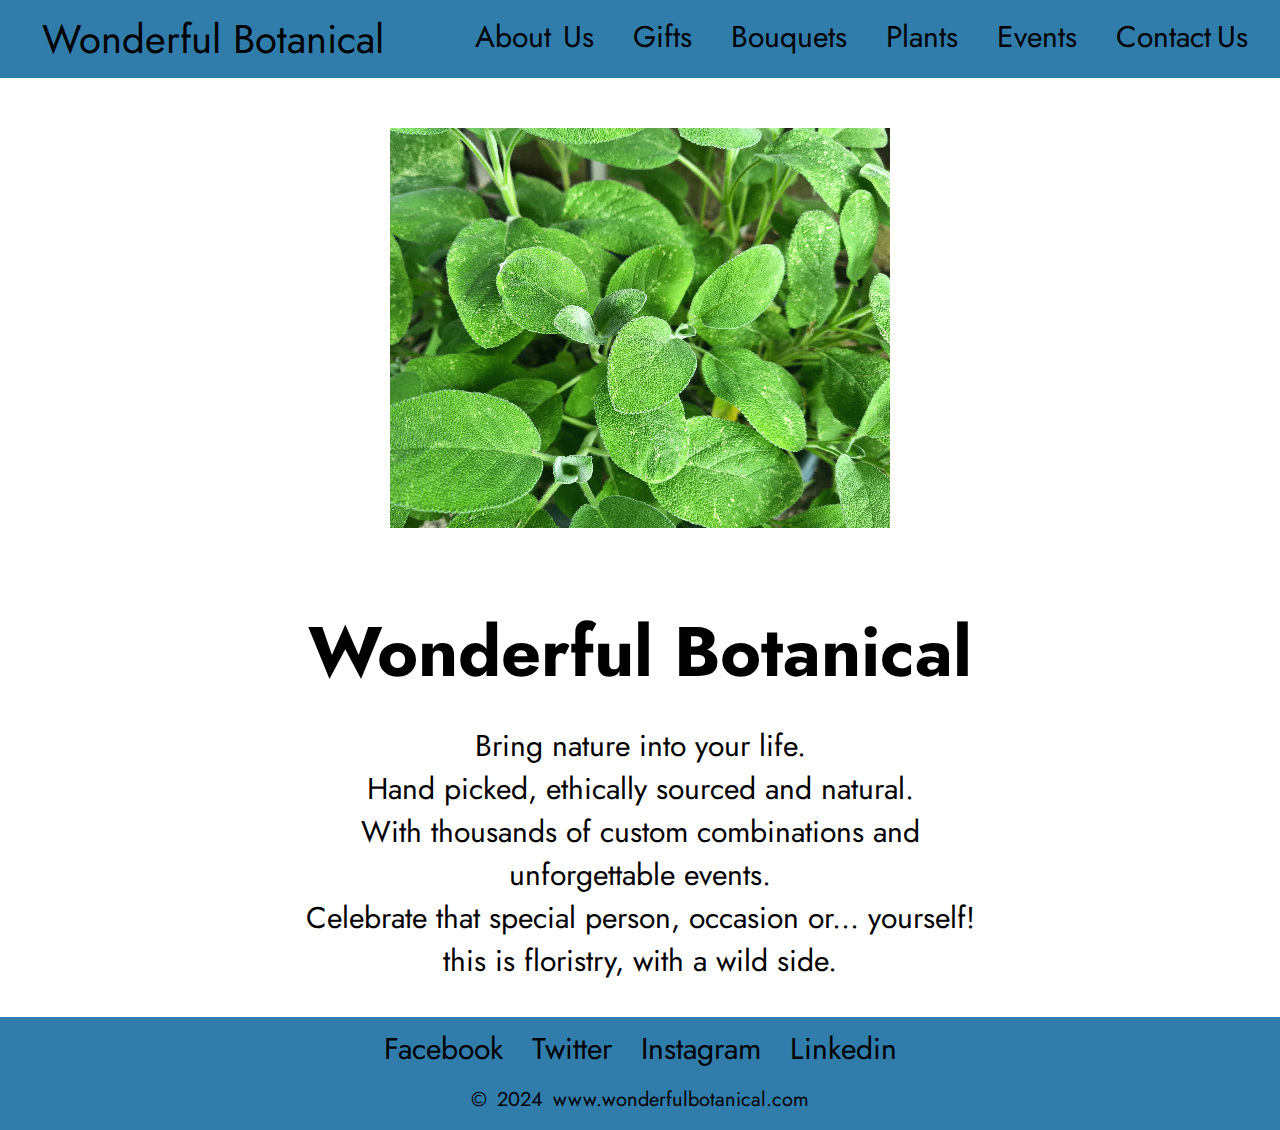
<file: index.html>
<!DOCTYPE html>
<html lang="en">
<head>
    <link rel="stylesheet" href="style.css">
    <meta charset="UTF-8">
    <meta name="viewport" content="width=device-width, initial-scale=1.0">
    <title>Wonderful Botanical</title>

<!-- temp font-->  <!-- CHANGE TO CSS -->
<link rel="preconnect" href="https://fonts.googleapis.com">
<link rel="preconnect" href="https://fonts.gstatic.com" crossorigin>
<link href="https://fonts.googleapis.com/css2?family=Figtree:ital,wght@0,300..900;1,300..900&family=Jost:ital,wght@0,100..900;1,100..900&display=swap" rel="stylesheet">
<!---->

</head>
<body>
    


<!-- header -->     
<header>

    <div class="navigation">
    
        <div class="brandname"><a href="index.html">Wonderful Botanical</a></div>
   
    <div class="sitelinks"> 
        <a href="about.html">About&thinsp;&thinsp;Us</a> 
        <a href="gifts.html">Gifts</a> 
        <a href="bouquets.html">Bouquets</a>  
        <a href="plants.html">Plants</a>
        <a href="events.html">Events</a>
        <a href="contact.html">Contact&thinsp;Us</a> 

    </div>
    </div>   
</header>
    




<!-- content -->        
<div class="container">

<main>

    <div class="image"><img src="Homepage_image.jpg" alt="A close up of some healthy green leaves" width="100%" title="Green Leaves"></div>


<h1>Wonderful Botanical</h1>
<p>Bring nature into your life. <br>
    Hand picked, ethically sourced and natural. <br>
    With thousands of custom combinations and unforgettable events. <br>
    Celebrate that special person, occasion or... yourself! <br>
    this is floristry, with a wild side.
  </p>

</main>

</div>





<!-- footer -->
<footer>
    <div class="navigation">

     <div class="footer-direction">

        <footer class="socials">
            <a href="https://www.facebook.com" target="_blank">Facebook</a>
            <a href="https://x.com/?lang=en" target="_blank">Twitter</a>
            <a href="https://www.instagram.com" target="_blank">Instagram</a>
            <a href="https://uk.linkedin.com" target="_blank">Linkedin</a>

            <p class="copy"> <a href="index.html">© 2024 www.wonderfulbotanical.com</a> </p>
        </div>

        </div>
</footer>


</body>
</html>
</file>
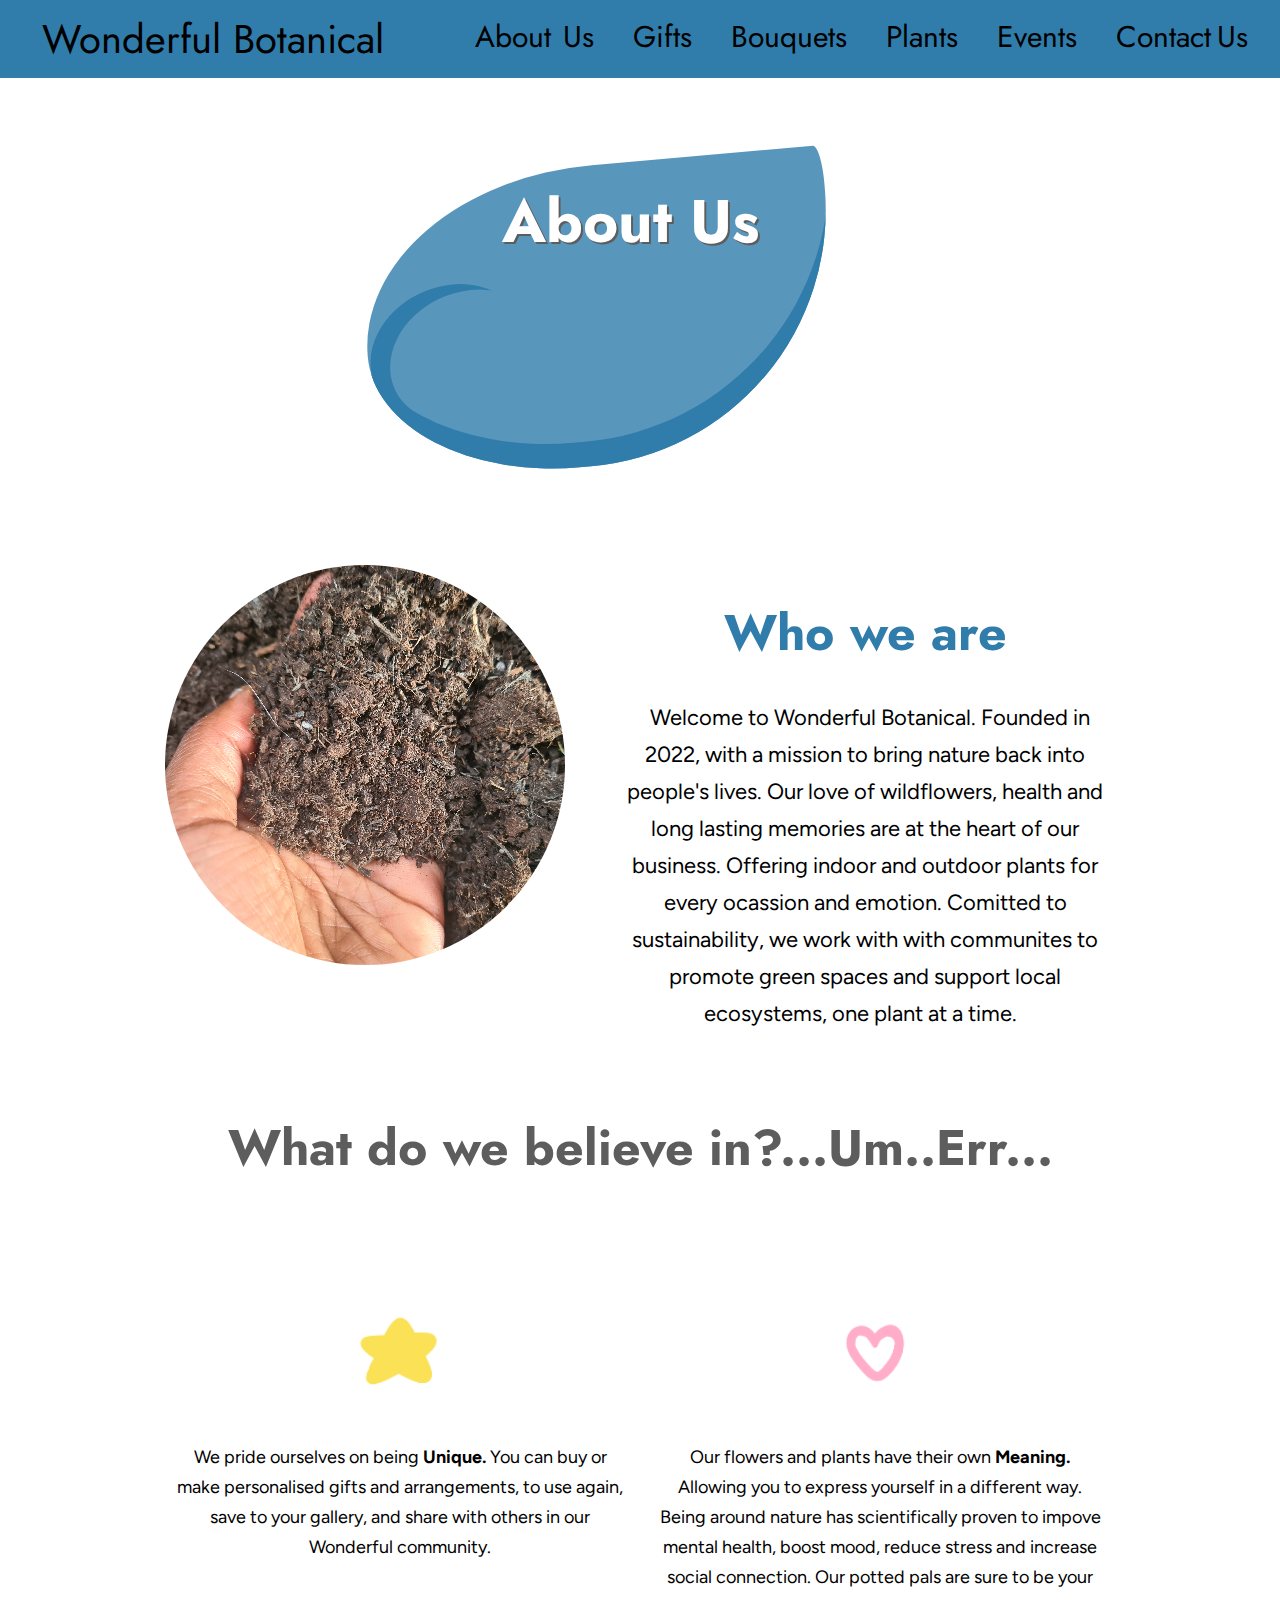
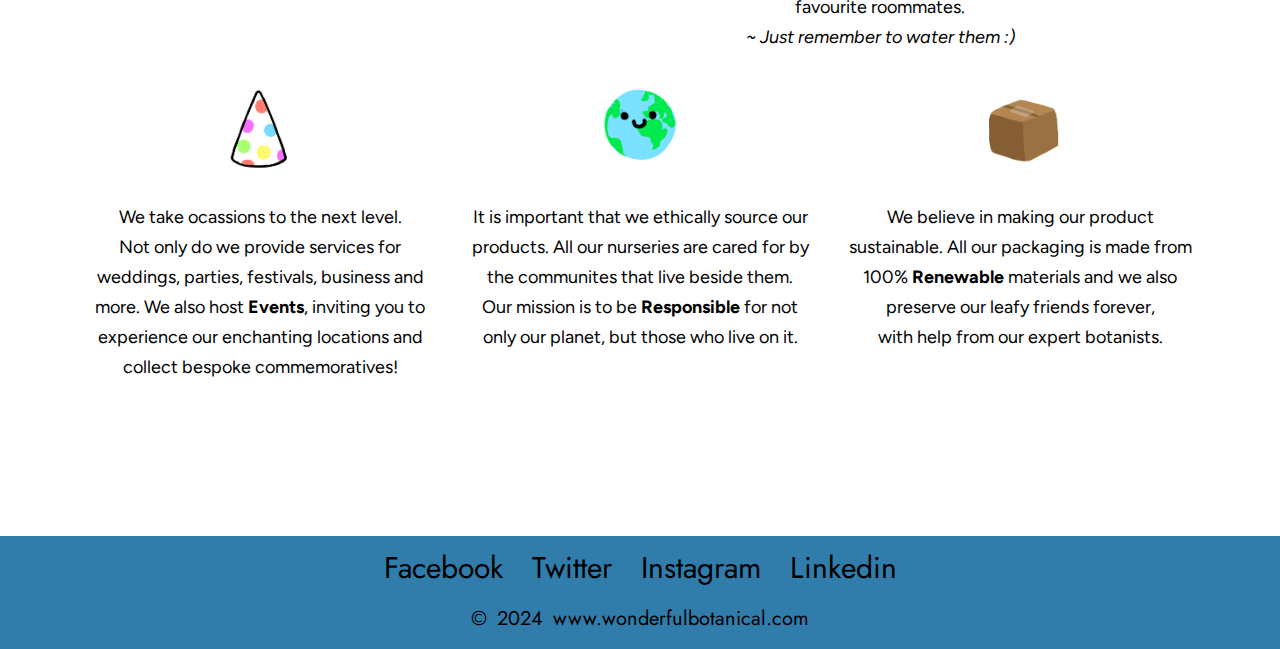
<file: about.html>
<!DOCTYPE html>
<html lang="en">
<head>
    <link rel="stylesheet" href="style.css">
    <meta charset="UTF-8">
    <meta name="viewport" content="width=device-width, initial-scale=1.0">
    <title>About</title>

<!-- temp font-->  <!-- CHANGE TO CSS -->
<link rel="preconnect" href="https://fonts.googleapis.com">
<link rel="preconnect" href="https://fonts.gstatic.com" crossorigin>
<link href="https://fonts.googleapis.com/css2?family=Figtree:ital,wght@0,300..900;1,300..900&family=Jost:ital,wght@0,100..900;1,100..900&display=swap" rel="stylesheet">
<!---->

</head>
<body>
    


<!-- header -->     
<header>

    <div class="navigation">
    
        <div class="brandname"><a href="index.html">Wonderful Botanical</a></div>
   
    <div class="sitelinks"> 
        <a href="about.html">About&thinsp;&thinsp;Us</a> 
        <a href="gifts.html">Gifts</a> 
        <a href="bouquets.html">Bouquets</a>  
        <a href="plants.html">Plants</a>
        <a href="events.html">Events</a>
        <a href="contact.html">Contact&thinsp;Us</a>  

    </div>
    </div>   
</header>
    




    <div class="container">

        <main>


    <h2> About Us  </h2>

<div class="leafbox">
    <div class="leafline"></div>
    <div class="leaf"></div>

</div>
   





<div class="about_info">

    <div class="about_img">
        <img src="Who_image.jpg" width="100%" alt="A close up of hand holding some earth"  class="about_img_radius">
    </div>

    <div class="about">

    <h3>Who we are</h3>

    <p2>Welcome to Wonderful Botanical. Founded in 2022, with a mission to bring 
        nature back into people's lives. Our love of wildflowers, health and long lasting
        memories are at the heart of our business. Offering indoor and outdoor plants for
        every ocassion and emotion. Comitted to sustainability, we work with with communites 
        to promote green spaces and support local ecosystems, one plant at a time.
    </p2>

    </div>  

</div>



<h4>What do we believe in?...Um..Err...</h4>




 <div class="values_direction">
    <div class="um_container">
      <img src="Unique.png" width="30%" alt="A yellow star" class="icon"> <br>

        <p3> We pride ourselves on being <b>Unique.</b> You can buy or make personalised gifts and arrangements, 
            to use again, save to your gallery, and share with others in our Wonderful community. </p3>
    </div>
 

    <div class="um_container">
        <img src="Meaning.png" width="30%" alt="A pink outline of a heart" class="icon"> <br>

        <p3> Our flowers and plants have their own 
            <b>Meaning.</b> Allowing you to express yourself in a different way. Being around
        nature has scientifically proven to impove mental health, boost mood, reduce stress and increase social
    connection. Our potted pals are sure to be your favourite roommates. <br>
    

    <i> ~ Just remember to water them :)</i> 

    </p3>
    </div>
 </div>



 <div class="values_direction">


    <div class="err_container">
        <img src="Eventful.png" width="30%" alt="A white pointy party hat with multicoloured dots" 
         class="icon"> <br>

        <p3> We take ocassions to the next level. <br>
        Not only do we provide services for 
        weddings, parties, festivals, business and more. 
        We also host <b>Events</b>, inviting you to experience our enchanting locations and collect bespoke commemoratives!
             </p3>
    </div>


    <div class="err_container">
        <img src="Responseable.png" width="30%" alt="A cartoon earth with a smiley face"  class="icon"> <br>

        <p3>It is important that we ethically source our products. 
        All our nurseries are cared for by the communites that live 
         beside them. <br> Our mission is to be <b>Responsible</b> for not 
        only our planet, but those who live on it.  </p3>
    </div>


    <div class="err_container">
        <img src="Renewable.png" width="30%" alt="A brown cardboard box" class="icon"> <br>

        <p3>We believe in making our product sustainable. 
        All our packaging is made from 100% <b>Renewable</b> materials 
         and we also preserve our leafy friends forever, <br>
        with help from our expert botanists. </p3>
    </div>

 </div>


 <img src="Leaf.jpg" width="20%" class="bottom_leaf" alt="A drawing of a green leaf" title="A close up of a green leaves">
</div> <!-- values -->




        </main>

    </div>


    <!-- footer -->
<footer>
    <div class="navigation">
        <footer class="socials">
            <a href="https://www.facebook.com" target="_blank">Facebook</a>
            <a href="https://x.com/?lang=en" target="_blank">Twitter</a>
            <a href="https://www.instagram.com" target="_blank">Instagram</a>
            <a href="https://uk.linkedin.com" target="_blank">Linkedin</a>

            <p class="copy"> <a href="index.html">© 2024 www.wonderfulbotanical.com</a> </p>
        </div>
        
        </div>
</footer>


</body>
</html>
</file>
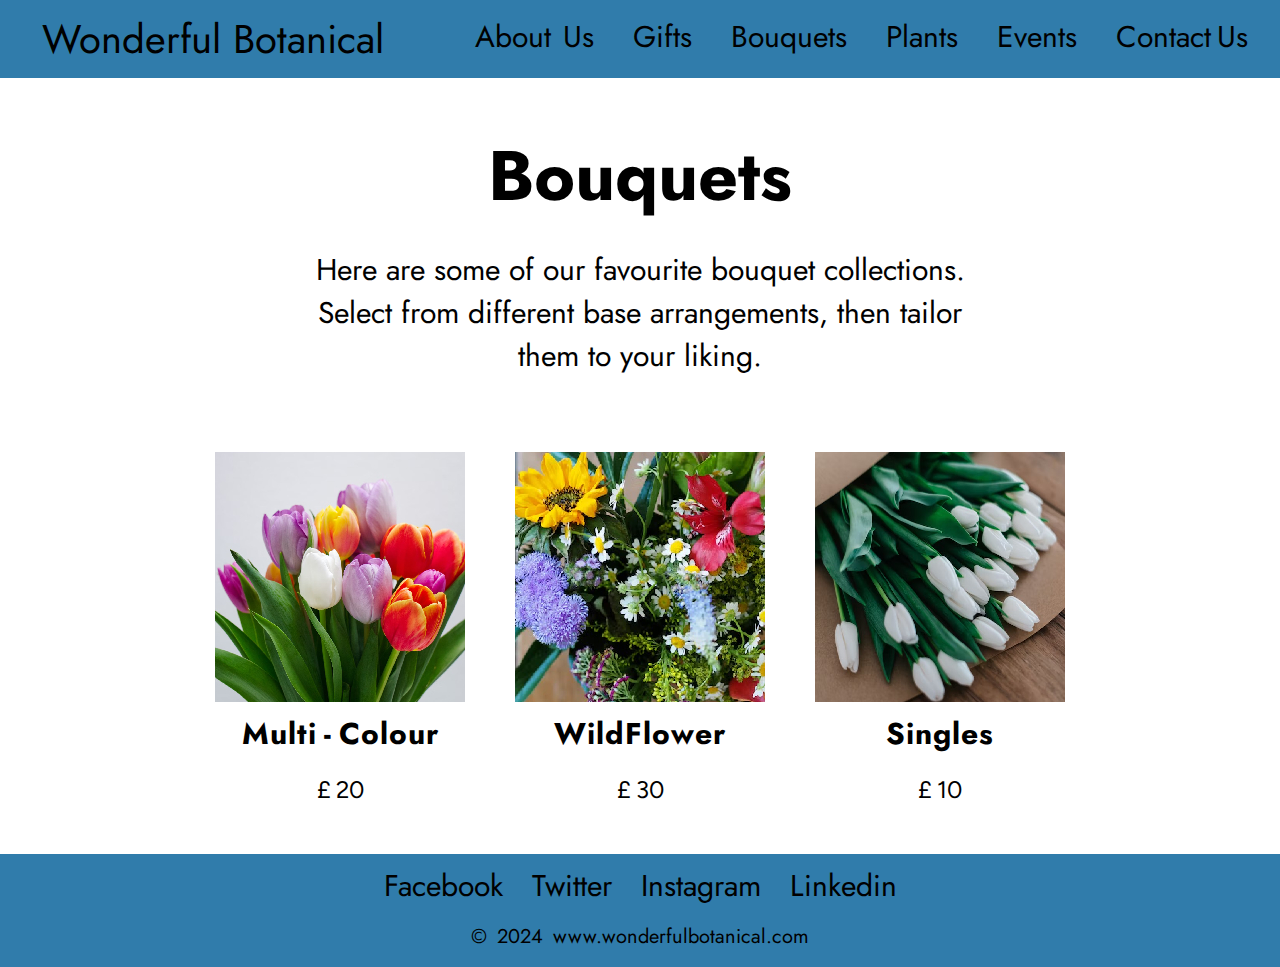
<file: bouquets.html>
<!DOCTYPE html>
<html lang="en">
<head>
    <link rel="stylesheet" href="style.css">
    <meta charset="UTF-8">
    <meta name="viewport" content="width=device-width, initial-scale=1.0">
    <title>Bouquets</title>

<!-- temp font-->  <!-- CHANGE TO CSS -->
<link rel="preconnect" href="https://fonts.googleapis.com">
<link rel="preconnect" href="https://fonts.gstatic.com" crossorigin>
<link href="https://fonts.googleapis.com/css2?family=Figtree:ital,wght@0,300..900;1,300..900&family=Jost:ital,wght@0,100..900;1,100..900&display=swap" rel="stylesheet">
<!---->

</head>
<body>
    


<!-- header -->     
<header>

    <div class="navigation">
    
        <div class="brandname"><a href="index.html">Wonderful Botanical</a></div>
   
    <div class="sitelinks"> 
        <a href="about.html">About&thinsp;&thinsp;Us</a> 
        <a href="gifts.html">Gifts</a> 
        <a href="bouquets.html">Bouquets</a>  
        <a href="plants.html">Plants</a>
        <a href="events.html">Events</a>
        <a href="contact.html">Contact&thinsp;Us</a> 

    </div>
    </div>   
</header>
    



    <div class="container">

        <main>

<h1>Bouquets</h1>

<p>Here are some of our favourite bouquet collections. <br>
Select from different base arrangements, then tailor them to your liking. </p>





<div class="items_container">


    <div class="item_listing">
        <img src="Bouquet_1.jpg" alt="A bouquet of multi-coloured tulip flowers" >
        <h5>Multi&thinsp;-&thinsp;Colour</h5>
        <p4>£&thinsp;20</p4>

    </div>

    <div class="item_listing">
        <img src="Bouquet_2.jpg" alt="A bouquet of diffrent wildflowers">
        <h5>WildFlower</h5>
        <p4>£&thinsp;30</p4>

    </div>

    <div class="item_listing">
        <img src="Bouquet_3.jpg" alt="A bouquet of white tulip flowers">
        <h5>Singles</h5>
        <p4>£&thinsp;10</p4>

    </div>
</div>




        </main>

    </div>


    <!-- footer -->
    <footer>
        <div class="navigation">
            <footer class="socials">
                <a href="https://www.facebook.com" target="_blank">Facebook</a>
                <a href="https://x.com/?lang=en" target="_blank">Twitter</a>
                <a href="https://www.instagram.com" target="_blank">Instagram</a>
                <a href="https://uk.linkedin.com" target="_blank">Linkedin</a>

                <p class="copy"> <a href="index.html">© 2024 www.wonderfulbotanical.com</a> </p>
            </div>
            
            </div>
    </footer>
    



</body>
</html>
</file>
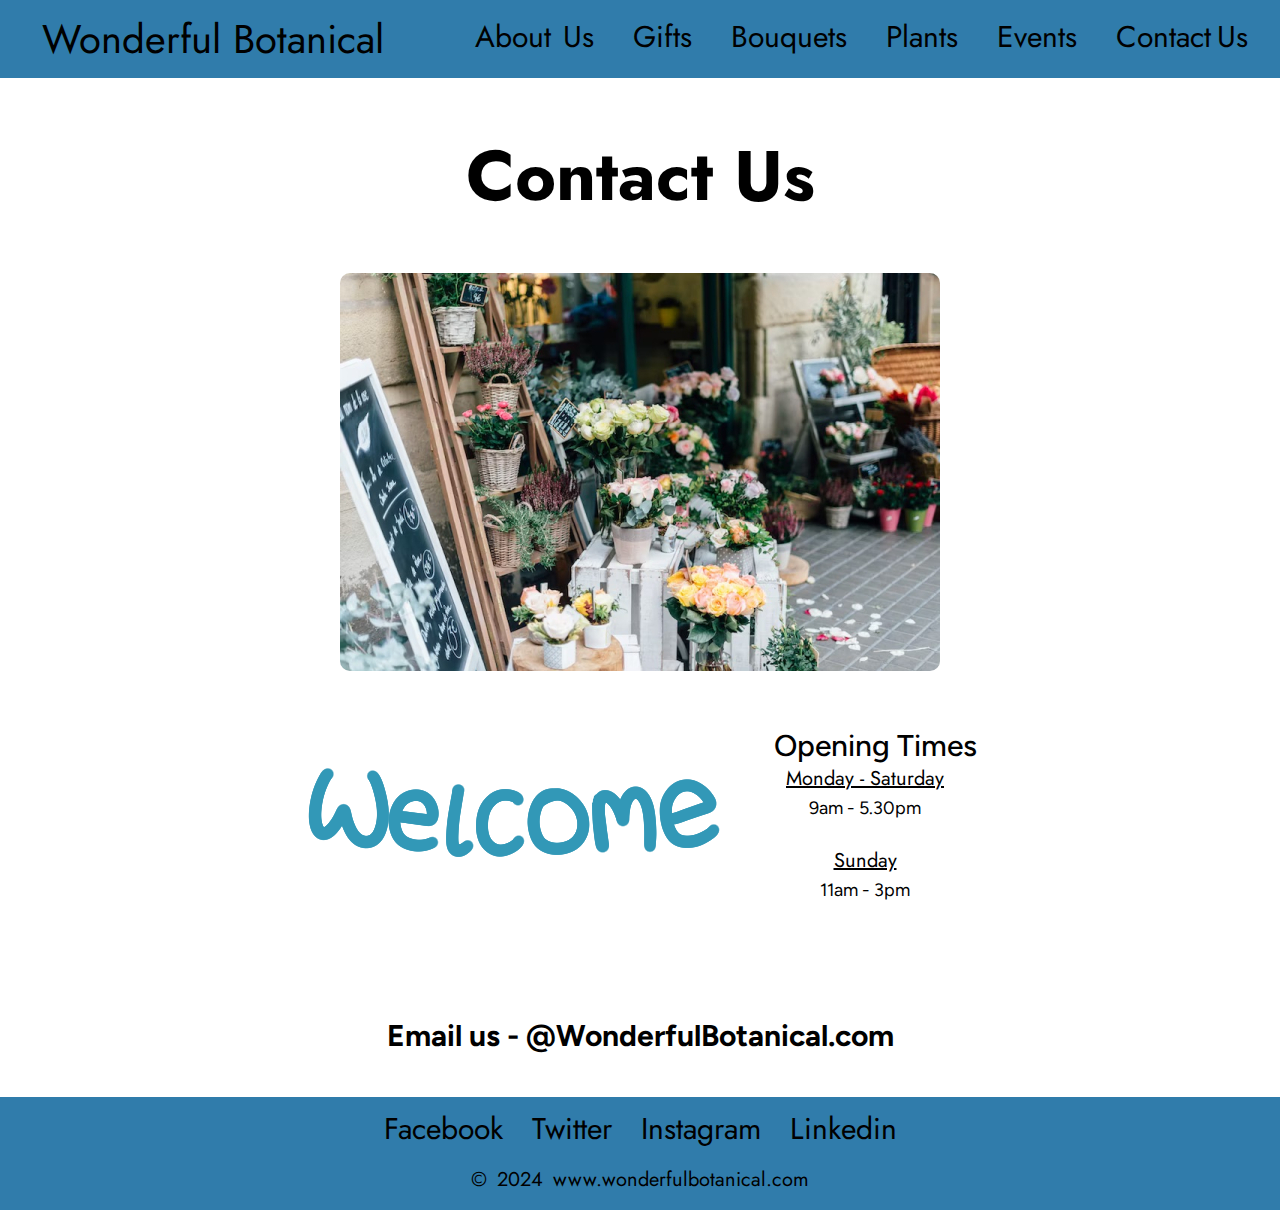
<file: contact.html>
<!DOCTYPE html>
<html lang="en">
<head>
    <link rel="stylesheet" href="style.css">
    <meta charset="UTF-8">
    <meta name="viewport" content="width=device-width, initial-scale=1.0">
    <title>Contact</title>

<!-- temp font-->  <!-- CHANGE TO CSS -->
<link rel="preconnect" href="https://fonts.googleapis.com">
<link rel="preconnect" href="https://fonts.gstatic.com" crossorigin>
<link href="https://fonts.googleapis.com/css2?family=Figtree:ital,wght@0,300..900;1,300..900&family=Jost:ital,wght@0,100..900;1,100..900&display=swap" rel="stylesheet">
<!---->
</head>
<body>
    


<!-- header -->     
<header>

    <div class="navigation">
    
        <div class="brandname"><a href="index.html">Wonderful Botanical</a></div>
   
    <div class="sitelinks"> 
        <a href="about.html">About&thinsp;&thinsp;Us</a> 
        <a href="gifts.html">Gifts</a> 
        <a href="bouquets.html">Bouquets</a>  
        <a href="plants.html">Plants</a>
        <a href="events.html">Events</a>
        <a href="contact.html">Contact&thinsp;Us</a> 
    </div>
    </div>   
</header>
    




    <div class="container">

        <main>



<h1> Contact Us </h1>




   <div class="shop_image"><img src="florist.jpg" class="shop_radius" width="100%" alt="The outside of a florist with flowers decorating it"></div>

    
    

    <div class="opening_times_containter">

        <div class="visit_us"><img src="Welcome.png"  alt="Welcome written in dark blue" width="100%"></div>
       

    <div class="opening_times">
       
        <div class="opening_times_title">   Opening Times  </div> 

        <div class="times">
            <p6>Monday - Saturday</p6> <br>
            <p3>9am - 5.30pm</p3> <br>

                  <br>

            <p6>Sunday</p6> <br>
            <p3>11am - 3pm</p3> <br>
        </div>
    </div>



    </div>
    
 

    <div class="email_box">
            <h6>Email us -  @WonderfulBotanical.com </h6>
       </div>
   










</main>

</div>






<!-- footer -->
<footer>
<div class="navigation">
    <footer class="socials">
        <a href="https://www.facebook.com" target="_blank">Facebook</a>
        <a href="https://x.com/?lang=en" target="_blank">Twitter</a>
        <a href="https://www.instagram.com" target="_blank">Instagram</a>
        <a href="https://uk.linkedin.com" target="_blank">Linkedin</a>

        <p class="copy"> <a href="index.html">© 2024 www.wonderfulbotanical.com</a> </p>
    </div>
    
    </div>
</footer>


</body>
</html>
</file>
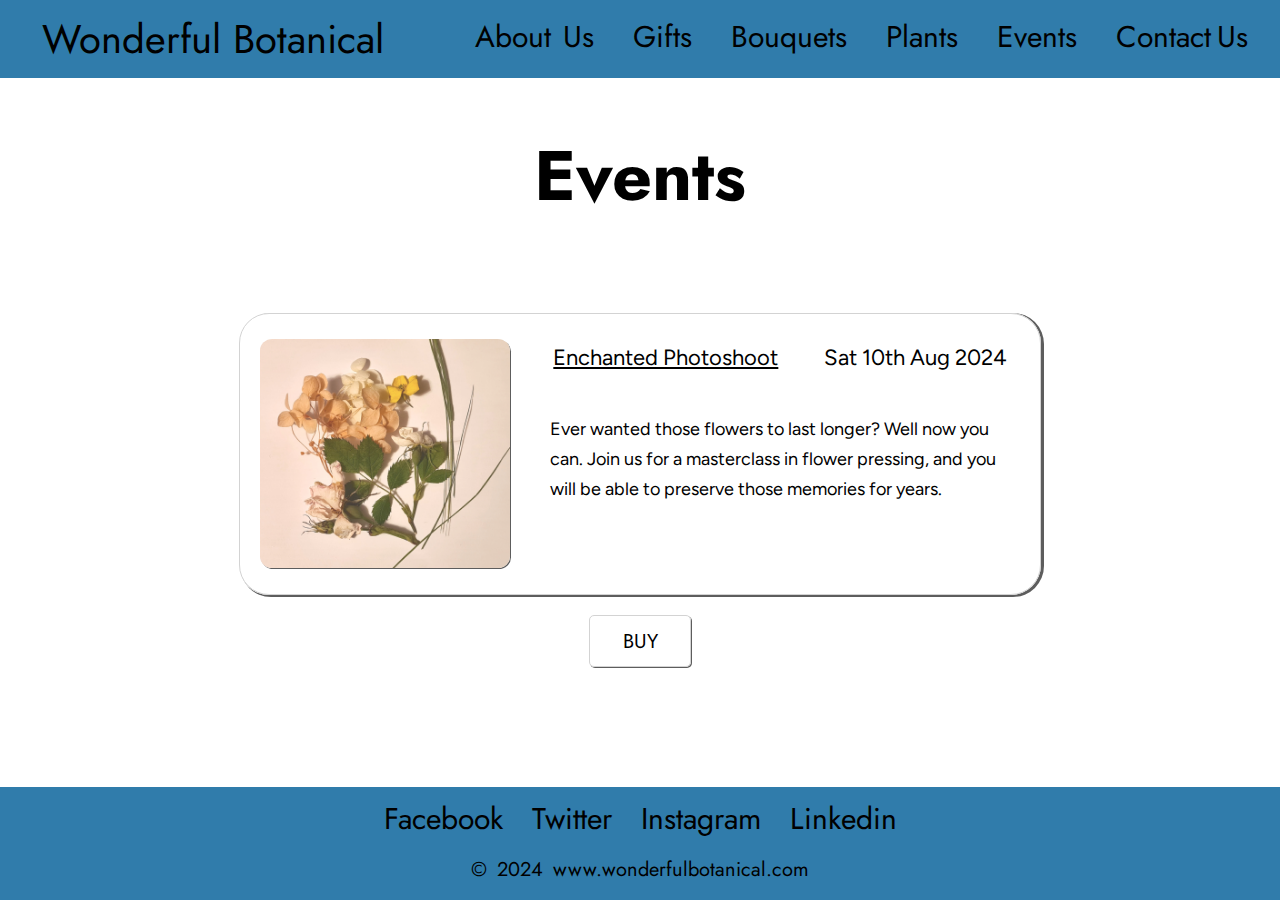
<file: events.html>
<!DOCTYPE html>
<html lang="en">
<head>
    <link rel="stylesheet" href="style.css">
    <meta charset="UTF-8">
    <meta name="viewport" content="width=device-width, initial-scale=1.0">
    <title>Events</title>

<!-- temp font-->  <!-- CHANGE TO CSS -->
<link rel="preconnect" href="https://fonts.googleapis.com">
<link rel="preconnect" href="https://fonts.gstatic.com" crossorigin>
<link href="https://fonts.googleapis.com/css2?family=Figtree:ital,wght@0,300..900;1,300..900&family=Jost:ital,wght@0,100..900;1,100..900&display=swap" rel="stylesheet">
<!---->

</head>
<body>
    


<!-- header -->     
<header>

    <div class="navigation">
    
        <div class="brandname"><a href="index.html">Wonderful Botanical</a></div>
   
    <div class="sitelinks"> 
        <a href="about.html">About&thinsp;&thinsp;Us</a> 
        <a href="gifts.html">Gifts</a> 
        <a href="bouquets.html">Bouquets</a>  
        <a href="plants.html">Plants</a>
        <a href="events.html">Events</a>
        <a href="contact.html">Contact&thinsp;Us</a> 

    </div>
    </div>   
</header>
    




<!-- content -->        
<div class="container">

<main>


<h1> Events </h1>




<div class="events_box">
   
    <div class="event_image"><img src="Events_image.jpg" width="100%" 
        alt="Small lightly coloured dried flowers on a peach background" class="event_radius"></div>



<div class="event_details"> 

    <div class="date_location">

        <p2><u>Enchanted Photoshoot</u></p2>
        <p2>Sat 10th Aug 2024</p2>
        
    </div>
    
    <div class="event_information">
       <p3>Ever wanted those flowers to last longer? Well now you can.
        Join us for a masterclass in flower pressing, and you will be able to preserve those memories 
        for years.<p3></p></div>
        



</div> <!-- events_details -->



</div>

<div class="buy_button"> 
     <p class="buy"><a class="buy_link" href="#">BUY</a></p>

</div>

        </main>

    </div>



<!-- footer -->
<footer>
    <div class="navigation">
        <footer class="socials">
            <a href="https://www.facebook.com" target="_blank">Facebook</a>
            <a href="https://x.com/?lang=en" target="_blank">Twitter</a>
            <a href="https://www.instagram.com" target="_blank">Instagram</a>
            <a href="https://uk.linkedin.com" target="_blank">Linkedin</a>
            
            <p class="copy"> <a href="index.html">© 2024 www.wonderfulbotanical.com</a> </p>
        </div>
        
        </div>
</footer>

</body>
</html>
</file>
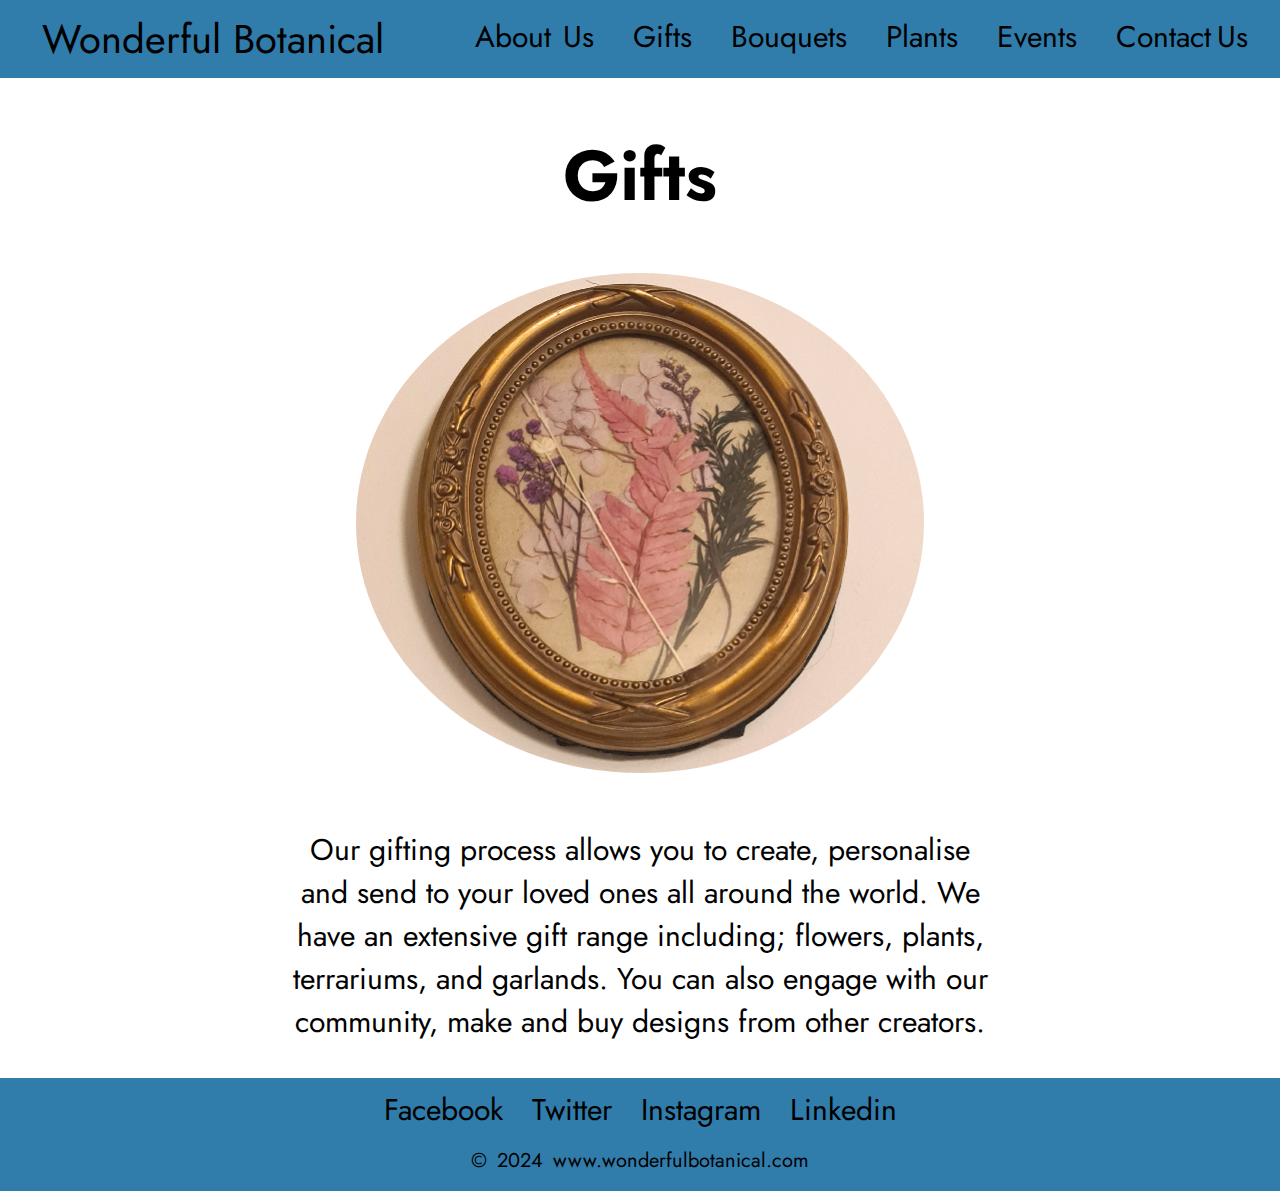
<file: gifts.html>
<!DOCTYPE html>
<html lang="en">
<head>
    <link rel="stylesheet" href="style.css">
    <meta charset="UTF-8">
    <meta name="viewport" content="width=device-width, initial-scale=1.0">
    <title>Gifts</title>

<!-- temp font-->  <!-- CHANGE TO CSS -->
<link rel="preconnect" href="https://fonts.googleapis.com">
<link rel="preconnect" href="https://fonts.gstatic.com" crossorigin>
<link href="https://fonts.googleapis.com/css2?family=Figtree:ital,wght@0,300..900;1,300..900&family=Jost:ital,wght@0,100..900;1,100..900&display=swap" rel="stylesheet">
<!---->

</head>
<body>
    


<!-- header -->     
<header>

    <div class="navigation">
    
        <div class="brandname"><a href="index.html">Wonderful Botanical</a></div>
   
    <div class="sitelinks"> 
        <a href="about.html">About&thinsp;&thinsp;Us</a> 
        <a href="gifts.html">Gifts</a> 
        <a href="bouquets.html">Bouquets</a>  
        <a href="plants.html">Plants</a>
        <a href="events.html">Events</a>
        <a href="contact.html">Contact&thinsp;Us</a> 

    </div>
    </div>   
</header>
    




<!-- content -->        
<div class="container">

<main>






<h1> Gifts </h1>

<img src="Gifts_image.jpg" width="80%" class="gift_img" alt="A oval bronze picture frame containing variuous small dried flowers and leaves"
title="A oval bronze picture frame containing various small dried flowers and leaves">


<p>Our gifting process allows you to create, personalise and send to your loved ones all around the world. 
    We have an extensive gift range including; flowers, plants, terrariums, and garlands. You can also
    engage with our community, make and buy designs from other creators. 
</p>






</main>

</div>



<!-- footer -->
<footer>
<div class="navigation">
    <footer class="socials">
        <a href="https://www.facebook.com" target="_blank">Facebook</a>
        <a href="https://x.com/?lang=en" target="_blank">Twitter</a>
        <a href="https://www.instagram.com" target="_blank">Instagram</a>
        <a href="https://uk.linkedin.com" target="_blank">Linkedin</a>

        <p class="copy"> <a href="index.html">© 2024 www.wonderfulbotanical.com</a> </p>
    </div>
    
    </div>
</footer>

</body>
</html>
</file>
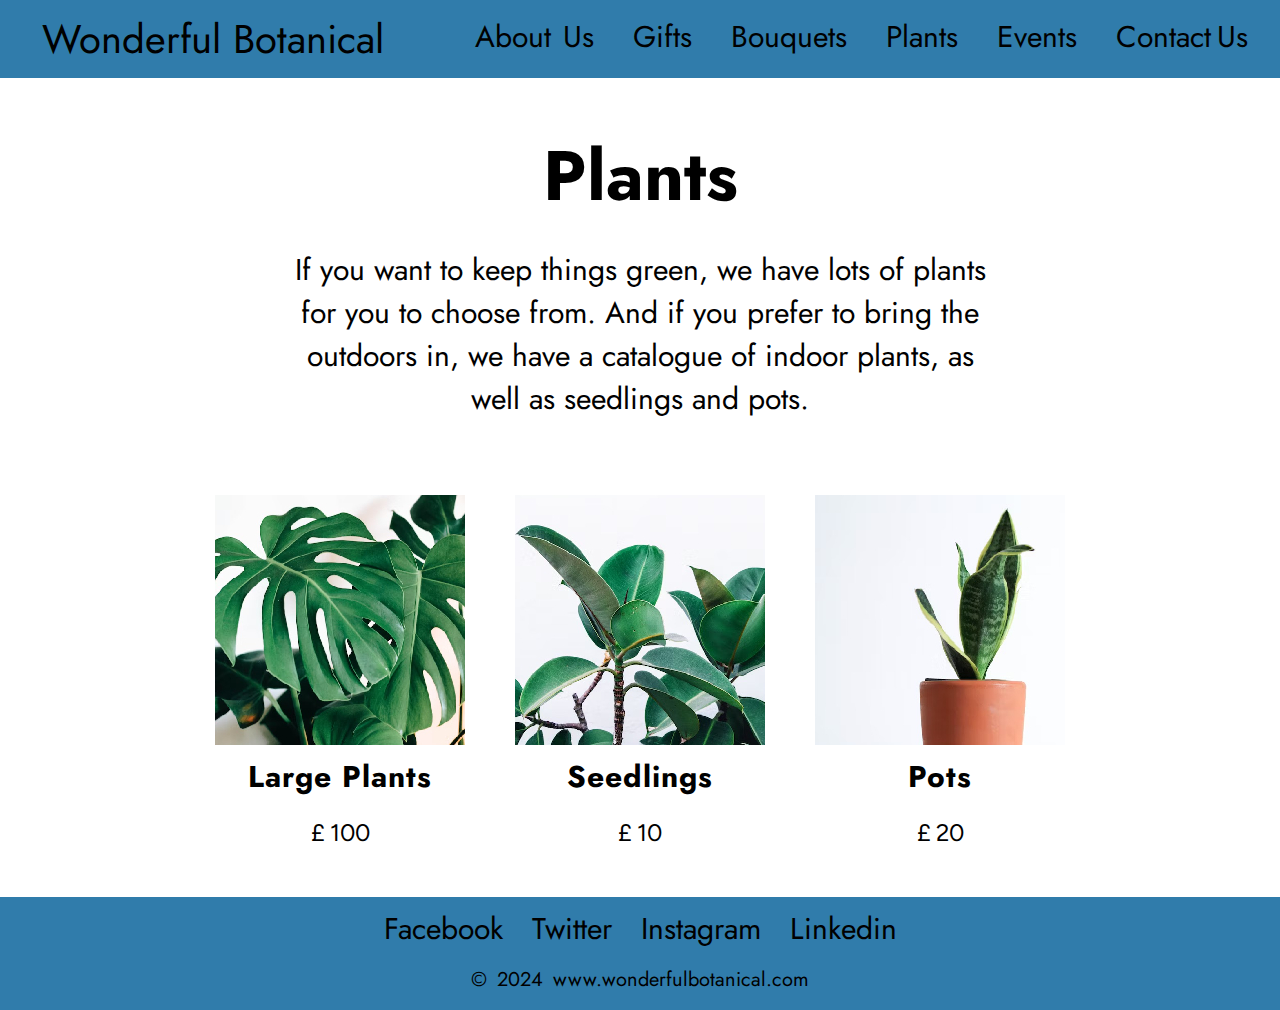
<file: plants.html>
<!DOCTYPE html>
<html lang="en">
<head>
    <link rel="stylesheet" href="style.css">
    <meta charset="UTF-8">
    <meta name="viewport" content="width=device-width, initial-scale=1.0">
    <title>Plants</title>

<!-- temp font-->  <!-- CHANGE TO CSS -->
<link rel="preconnect" href="https://fonts.googleapis.com">
<link rel="preconnect" href="https://fonts.gstatic.com" crossorigin>
<link href="https://fonts.googleapis.com/css2?family=Figtree:ital,wght@0,300..900;1,300..900&family=Jost:ital,wght@0,100..900;1,100..900&display=swap" rel="stylesheet">
<!---->

</head>
<body>
    


<!-- header -->     
<header>

    <div class="navigation">
    
        <div class="brandname"><a href="index.html">Wonderful Botanical</a></div>
   
    <div class="sitelinks"> 
        <a href="about.html">About&thinsp;&thinsp;Us</a> 
        <a href="gifts.html">Gifts</a> 
        <a href="bouquets.html">Bouquets</a>  
        <a href="plants.html">Plants</a>
        <a href="events.html">Events</a>
        <a href="contact.html">Contact&thinsp;Us</a> 

    </div>
    </div>   
</header>
    



    <div class="container">

        <main>

<h1>Plants</h1>

<p>If you want to keep things green, we have lots of plants for you to choose from. And if you prefer to bring the outdoors in, we have a catalogue of indoor plants, as well as seedlings
    and pots.  </p>





<div class="items_container">


    <div class="item_listing">
        <img src="plant_1.jpg" alt="A close up of large green leaves with gaps">
        <h5>Large Plants</h5>
        <p4>£&thinsp;100</p4>

    </div>

    <div class="item_listing" alt="A close up of a green plant">
        <img src="plant_2.jpg">
        <h5>Seedlings</h5>
        <p4>£&thinsp;10</p4>

    </div>

    <div class="item_listing" alt="A green plant in a orange pot on a white backround ">
        <img src="plant_3.jpg">
        <h5>Pots</h5>
        <p4>£&thinsp;20 </p4>
    </div>
</div>


        </main>

    </div>


    <!-- footer -->
    <footer>
        <div class="navigation">
            <footer class="socials">
                <a href="https://www.facebook.com" target="_blank">Facebook</a>
                <a href="https://x.com/?lang=en" target="_blank">Twitter</a>
                <a href="https://www.instagram.com" target="_blank">Instagram</a>
                <a href="https://uk.linkedin.com" target="_blank">Linkedin</a>
    
                <p class="copy"> <a href="index.html">© 2024 www.wonderfulbotanical.com</a> </p>
            </div>
            
            </div>
    </footer>
    



</body>
</html>
</file>
<file: style.css>
/* font */
.figtree  {
    font-family: "Figtree", sans-serif;
    font-optical-sizing: auto;
    font-style: normal;
}

.jost {
    font-family: "Jost", sans-serif;
    font-optical-sizing: auto;
    font-style: normal;
  }


 
body {
    display: flex;
    flex-direction:column;
    min-height: 100vh;
    margin: 0;
    padding: 0;
    
    font-family: jost;
  

    background-color: #fff;

    --lightgrey: #dfdfdf;
    --darkgrey: #5d5d5d;
    --blue: #307CAB; --rgbblue:   rgb(48, 124, 171);
    --darkblue:  #2A7E98;
}

.container {
    display: flex;
    justify-content: center;
    max-width: 1024px;
    margin: 0 auto;
    flex: 1;

}


/*header */   


header {
    background-color:var(--blue);
}

.navigation {
    display: flex;
    justify-content: space-evenly;
    overflow: hidden;
    gap: 40px;

}
.brandname {
    font-size: 40px;
    padding: 10px 20px;

}
.sitelinks {
    z-index: 2;
    font-size: 30px;
    margin-top: 5px;
    padding: 10px;
    word-spacing: 30px;
    
}

.copy {
    margin-top: 10px;
    height: 10px;
    font-size: 20px;
    word-spacing: 4px;
}



a:link {
    color: #000;
    text-decoration: none;
}
a:visited  {
    color: #000;
}
a:hover {
    color: #fff;
}
          /* CONTENT */


/* flex */
main {
    display: flex;
    align-items: center;
    flex-direction: column;

}





/* HOME */

.image { 
    margin-top: 50px;
    margin-bottom: 20px;
    animation: fadeInAnimation ease 3s;
    animation-iteration-count: 1;
    animation-fill-mode: forwards;
}

@keyframes fadeInAnimation {
    0% {
        opacity: 0;
    }
    100% {
        opacity: 1;
    }
}


h1 {
    color: var(--green);
    font-size: 70px;
    text-align: center;
}

p {
    margin-top: -30px;
    padding-bottom: 40px;
    padding: 5px;
    max-width: 700px;
    font-size: 30px;
    text-align: center;
}










  /* ABOUT US*/

h2 {
    position: relative;
    z-index: 1;
    font-size: 60px;
    left: -10px;
    margin-top: -180px;
    top: 280px;
    color: #fff; 
    text-shadow: 2px 2px var(--darkgrey);

}

.leafbox {
    margin-left: -80px;
    margin-bottom: 60px;
}

.leaf {
    z-index: 0;
    width: 470px;
    max-width: 100%;
    height: 300px;
    background-color:   rgb(48, 124, 171, .8);
    border-top-left-radius: 280px 200px;
    border-top-right-radius: 2% 15%;
    border-bottom-left-radius: 50%  50%;
    border-bottom-right-radius: 300px 100%;
    transform: rotate(-5deg);
    box-shadow: inset -4px -35px 0px -10px var(--blue);
}

.leafline {
    z-index: 1;
    position: relative;
    width: 160px;
    height: 130px;
    top: 252px;
    left: 3px;
    border-radius: 50%;
    transform: rotate(-25deg);
    box-shadow: inset 15px 12px 0px 1px var(--blue);

}

h3 {
    color: var(--blue);
    font-size: 50px;
    text-align: center;
}

p2 {
    font-family: figtree;
    font-size: 22px;
    text-align: center;
    padding: 10px;
}
p3 {
    font-family: figtree;
    font-size: 18px;
    text-align: center;
    line-height: 30px;
}

.about_info {
  display: flex;
  flex-direction: row;
  max-width: 100%;
  gap: 50px;
  margin-top: 40px;
  margin-bottom: 80px;
} 

.about_img {
  height: 400px;
  width: 400px;

}
.about_img_radius {
    border-radius: 50%;
}

.about {
  height: 400px;
  max-width: 500px;
  text-align: center;
  line-height: 35px;
}

h4 { 
    display: flex;
    flex-direction: row;
    text-align: center;   
    font-size: 50px;
    color: var(--darkgrey);
    margin-bottom: 100px;
}

.values_direction {
    display: flex;
    flex-direction: row;
    gap: 30px;
    margin-bottom: 80px;        
}

.um_container {
    display: flex;
    flex-direction: column;
    align-items: center;
    width: 450px;
    height: 250px;
    padding-bottom: 60px; 
    
}

.err_container {
    display: flex;
    flex-direction: column;
    align-items: center;
    width: 350px;
    height: 300px;
    padding-bottom: 30px;    
    

}


.icon {
    -webkit-transition: margin 0.3s ease-out;
    -moz-transition: margin 0.3s ease-out;
    -o-transition: margin 0.3s ease-out;
}

.icon:hover {
	cursor:pointer;
    margin-top: -10px;
}


.bottom_leaf {
     visibility: hidden;
     margin-top: -200px;
     margin-bottom: 30px;
     border-radius: 50%;
 }




/* GIFTS */











/* SHOP ITEMS */


.items_container {
    display: flex;
    flex-direction: row;
    gap: 50px;
    max-width:fit-content;
}


.item_listing {
    display: flex;
    flex: wrap;
    flex-direction: column;
    margin-top: 40px;
}

h5 {
    margin-top: 10px;
    font-size: 30px;  
    text-align: center; 
    letter-spacing: 1px;
}

p4 {
margin-top: -30px;
font-family: figtree;
font-size: 24px;
text-align: center; 
padding-bottom: 50px;
}


.gift_img {
    border-radius: 50% 50%;
    margin-bottom: 80px;
}



/* EVENTS */

.events_box {
    display: flex;
    flex-wrap: wrap;
    flex-direction: row;
    width: 800px;
    height: 280px;
    border-radius: 30px;
    margin-bottom: 100px;
    margin-top: 40px;
    border: 1px solid lightgrey;
    box-shadow:  2px 1px 0px 1px var(--darkgrey);
}
   

.event_image {
   width: 250px;
   height: 250px;
   padding: 20px;
   margin-top: 5px;
}
.event_radius {
    border-radius: 5%;
    box-shadow:  1px 1px 0px 0px var(--darkgrey);
}



.event_details {
    width: 500px;
    display: flex;
    flex-direction: column;
    
}
    
.date_location {
    display: flex;
    flex-direction: row;
    width: 500px;
    height: 60px;
    margin-top: 20px;
    justify-content: space-evenly;
    gap: 12px;
}

p5 {
    font-family: figtree;
    font-size:25px;
    text-align: center;
}

.event_information {
    width: 450px;
    height: 10px;
    padding: 20px;

}
.buy_button {
    margin-top: -80px;
    width: 100px;
    height: 50px;
    border: 1px solid lightgrey;
    border-radius: 5px;
    text-align: center;
    box-shadow:  1px 1px 0px 0px var(--darkgrey);
    margin-bottom: 40px;
}
.buy {
    font-size: 20px;
    margin-top: 6px;
}

.buy_button:hover {
    margin-top: -80px;
    width: 100px;
    height: 50px;
    border: 1px solid lightgrey;
    border-radius: 5px;
    text-align: center;
    box-shadow:  1px 1px 0px 0px var(--darkgrey);
    transform: translateY(-10px);
}

a.buy_link:hover {
    color: #000;
}
a.buy_link:hover {
    color: var(--blue);
}







/* CONTACT US */


.shop_image {
    justify-content: center;
}
.shop_radius {
border-radius: 10px;
}
  
.opening_times_containter {
    display: flex;
    flex: wrap;
    flex-direction: row;
    width: 700px;
    height: 200px;
    margin-top: 30px;
    margin-bottom: 40px;

}

.visit_us {
    display: flex;
    flex-wrap: wrap;
    width: 450px;
    height: 200px;
}

.opening_times {
    display: flex;
    flex: wrap;
    flex-direction: column;
    text-align: center;
    width: 250px;
    height: 200px;

}

.opening_times_title {
    font-family: figtree;
    font-weight: 500;
    font-size: 30px;
    margin-top: 20px;
    margin-left: 20px;

}

p6 {
    text-decoration: underline;
    font-size: 20px;
}

.email_box {
    text-align: center;
    height: 100px;
    width: 600px;
    margin-bottom: 50px;
}

h6{
    font-family: figtree;
    font-size: 30px;
}










/*footer*/

footer {
    background-color: var(--blue);
}
footer .wrapper {
    max-width:1024px;
    margin: 0 auto;
}
.socials {
    font-size: 30px;
    padding: 10px 20px;
    word-spacing: 20px;
}

  




/* media queries */
@media only screen and (max-width: 600px) {
    main {
            display: flex;
            flex-direction: column;
            align-items: center;
            float: none;
          
         }
    
         
.image {
    align-self: center;
    max-width: 300px;
    max-height: 300px;
    border-radius: 50%;

 }
    
.sitelinks {
    font-size: 30px;
    word-spacing: 20px;
    text-align: center ;
    }
    
.socials {
    font-size: 30px;
    text-align: center;
    word-spacing: 20px;
 }

.brandname {
    font-size: 40px;
    text-align: center;
    
 }

 
 .about_img {
    align-self: center;
    max-width: 300px;
    max-height: 300px;
 }

 .about_info {
    display: flex;
    flex-wrap: wrap ;
    flex-direction: column;
    max-width: 100%;

} 

.items_container {
    display: flex;
    flex-wrap: wrap;
    justify-content: center;
 }


 /* about */


.leafbox {
  display: none;
}

h2 {
    position: relative;
    z-index: 1;
    font-size: 50px;
    left: -10px;
    margin-top: -200px;
    padding-bottom: 300px;
    top: 280px;
    color: #000000; 
    text-shadow: none;
}


h4 {
    font-size: 40px;
    justify-content: center;
    color: var(--brown);
    padding-bottom: 30px;

}
    
.values_direction {
    display: flex;
    flex-wrap: wrap;
    gap: 30px;
    justify-content: center;
}

.um_container {
    display: flex;
    flex-direction: column;
    align-items: center;
    width: 350px;
    height: 250px;
    margin-bottom: 100px;
    margin-top: -80px;
}

.err_container {
    display: flex;
    flex-direction: column;
    align-items: center;
    width: 350px;
    height: 300px;
    padding-bottom: 30px;
    margin-bottom: 100px;
    margin-top: -80px;    
    

} 


.bottom_leaf {
   visibility: visible;
   margin-top: -180px;
   width: 40%;
}


.events_box {
    display: flex;
    flex-wrap: wrap;
    flex-direction: column;
    max-width: 300px;
    height: 580px;
    align-content: center;
    border-radius: 30px;
    margin-bottom: 120px;
    margin-top: 40px;
    border: 1px solid lightgrey;
    box-shadow:  2px 1px 0px 1px var(--darkgrey);
}

.event_image {
    width: 250px;
    height: 250px;
    padding: 20px;
    margin-top: 5px;
    align-self: center;
 }

.date_location {
    display: flex;
    flex-direction: column;
    max-width: 500px;
    height: 60px;
    margin-top: -20px;
}

.event_information{
    max-width: 280px;
    height: 10px;
    padding: 20px;
    margin-top: 40px;
    align-self: center;
    text-align: center;

}


.shop_image {
    max-width: 80%;
    align-self: center;
}

.visit_us {
    display: flex;
    flex-wrap: wrap;
    align-self: center;

}


.opening_times_containter {
    display: flex;
    flex: wrap;
    align-items: center;
    flex-direction: column;
    height: 200px;
    max-width: 300px;
    margin-top: 30px;
    margin-bottom: 180px;

}
.email_box {
    display: flex;
    flex-wrap: wrap;
    align-self: center;
    height: 100px;
    max-width: 300px;
    margin-bottom: 50px;
    margin-top: 20px;
}
h6{
    font-family: figtree;
    font-size: 20px;
    line-height: 40px;

}
h1{ 
    text-align: center;
}


}   /* media queries*/
</file>
